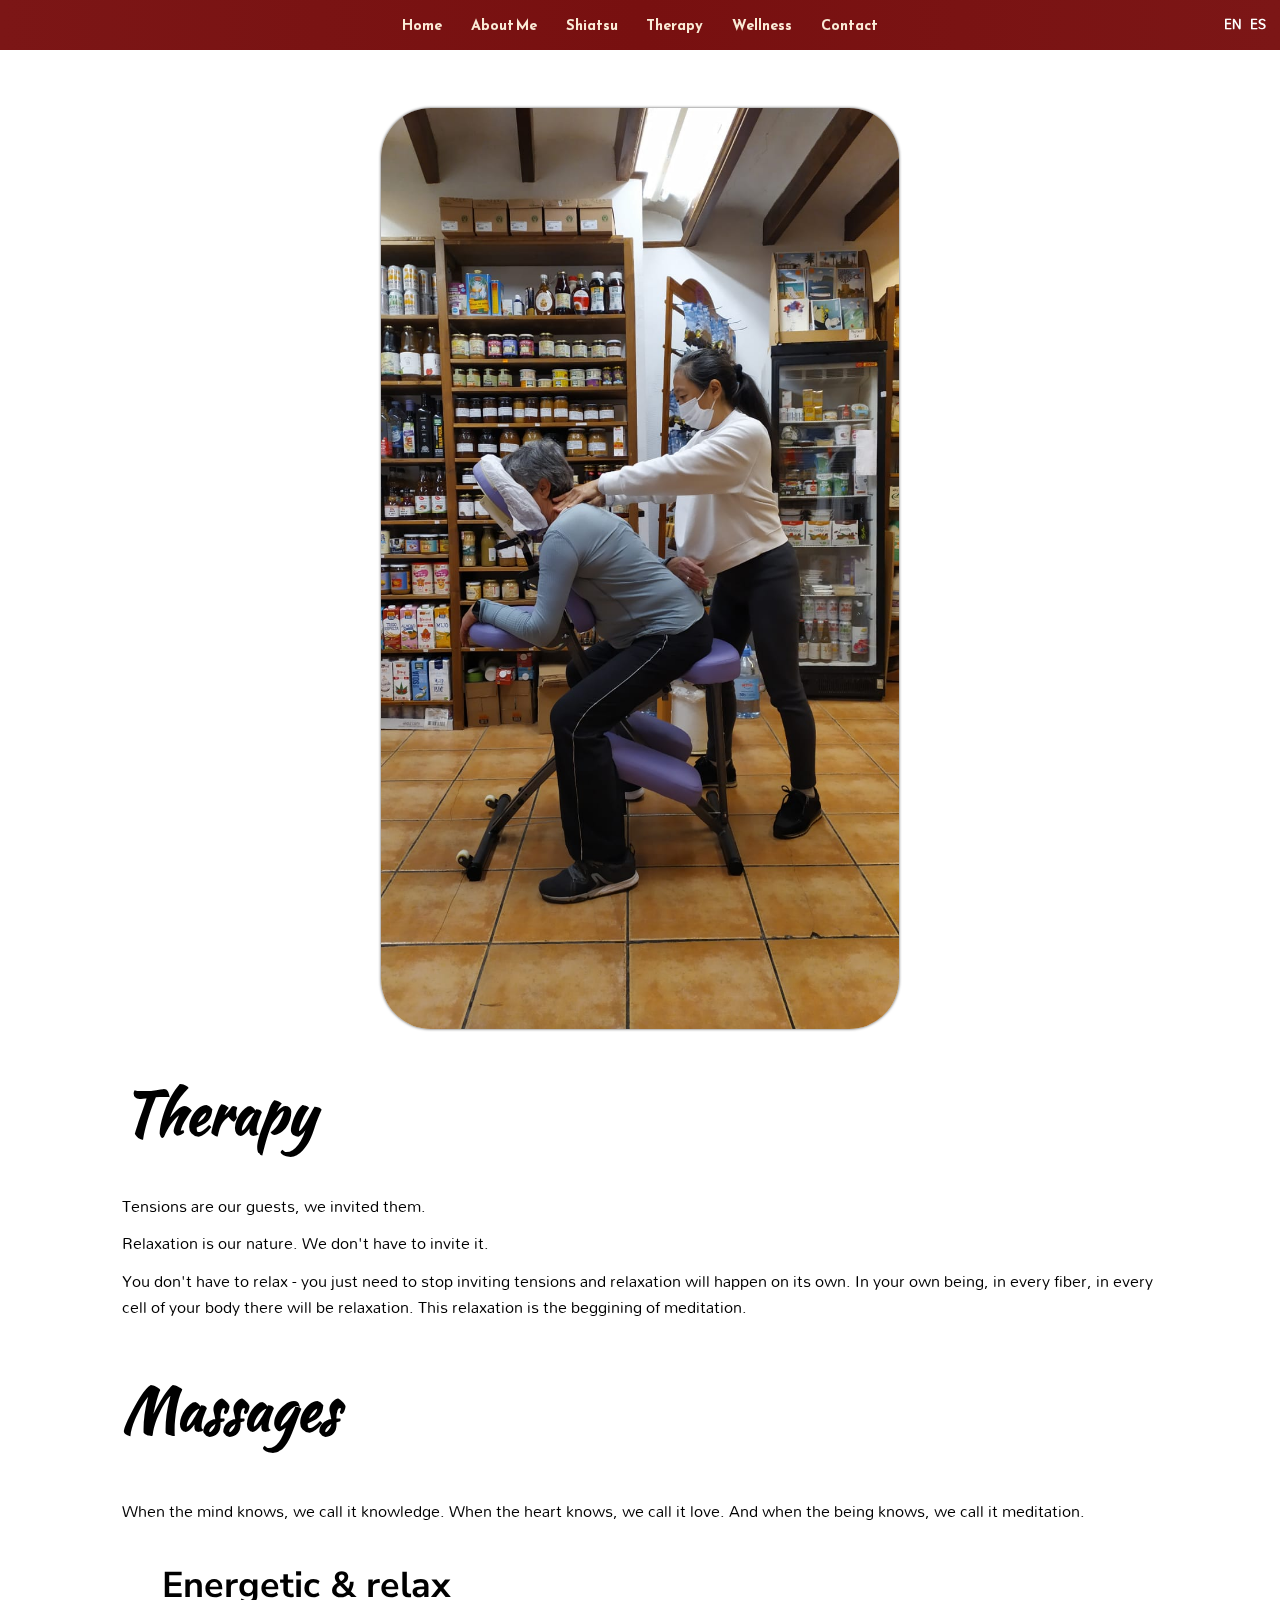
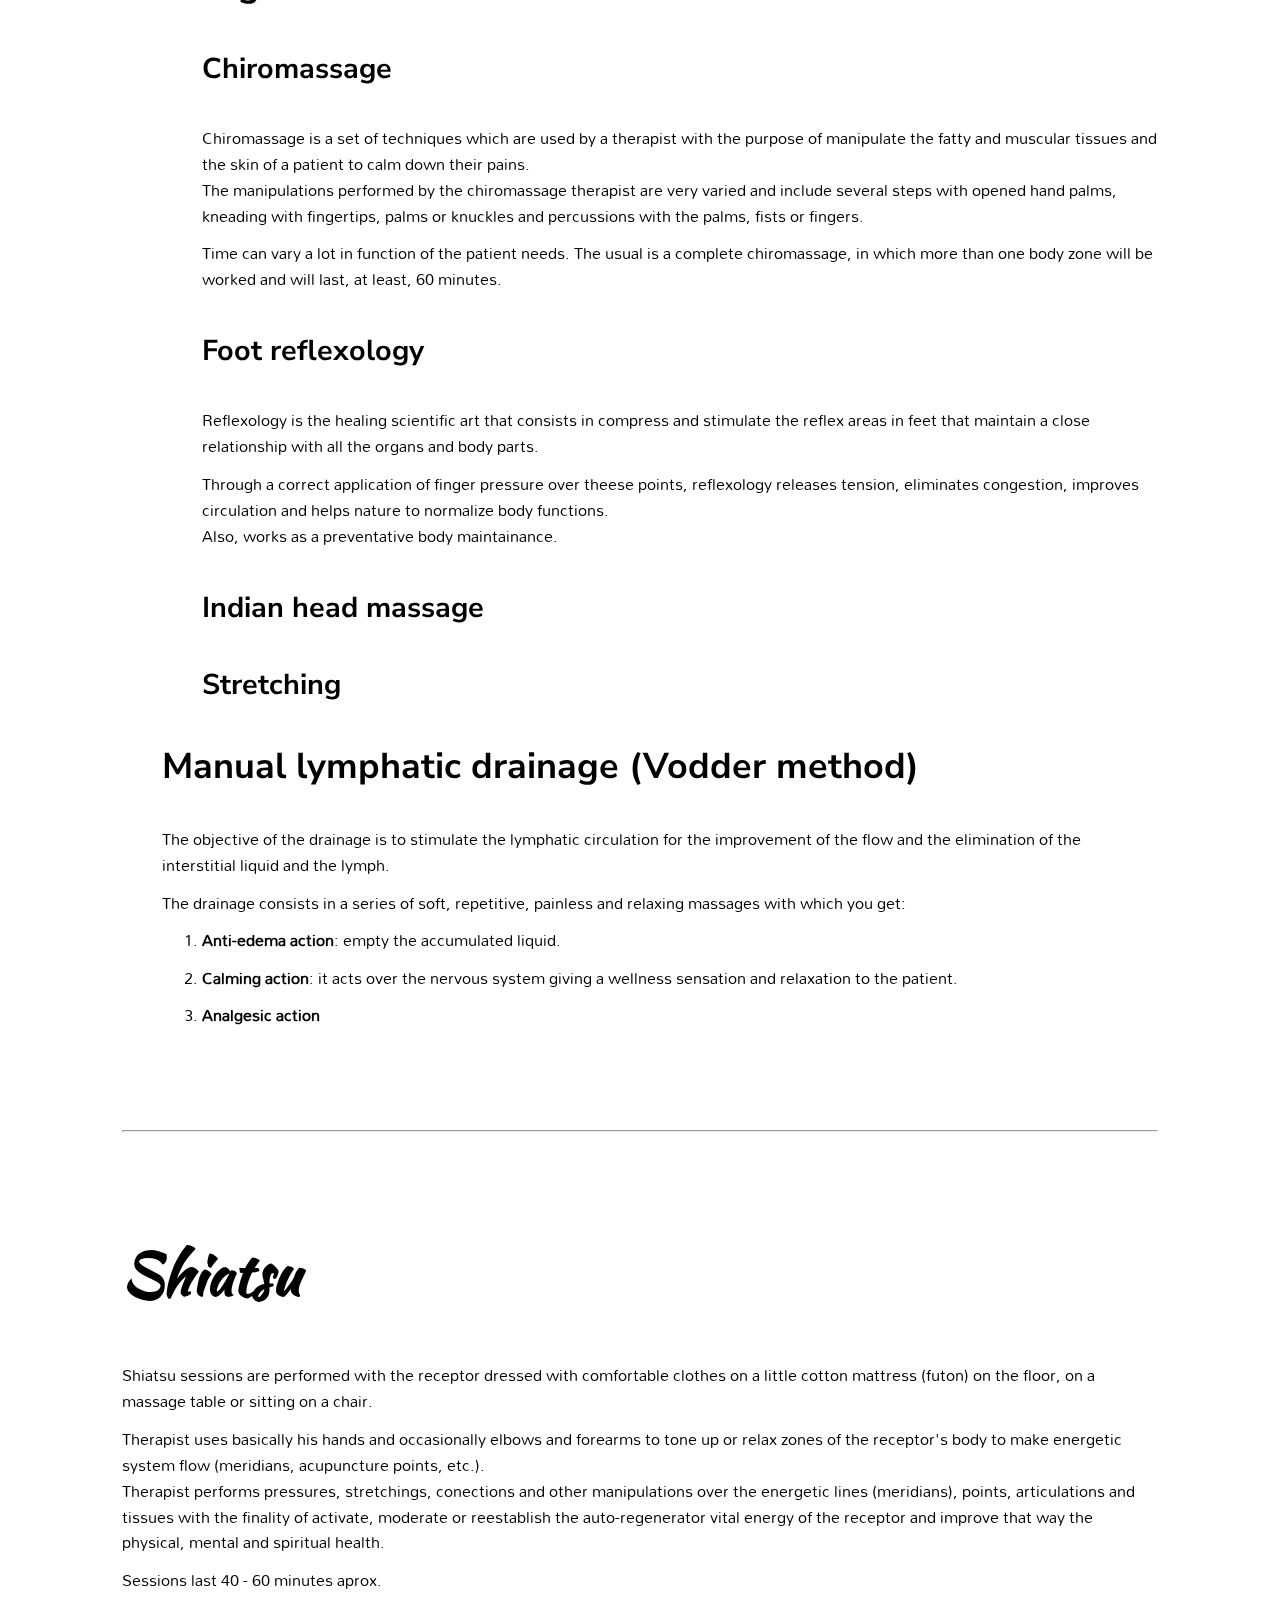
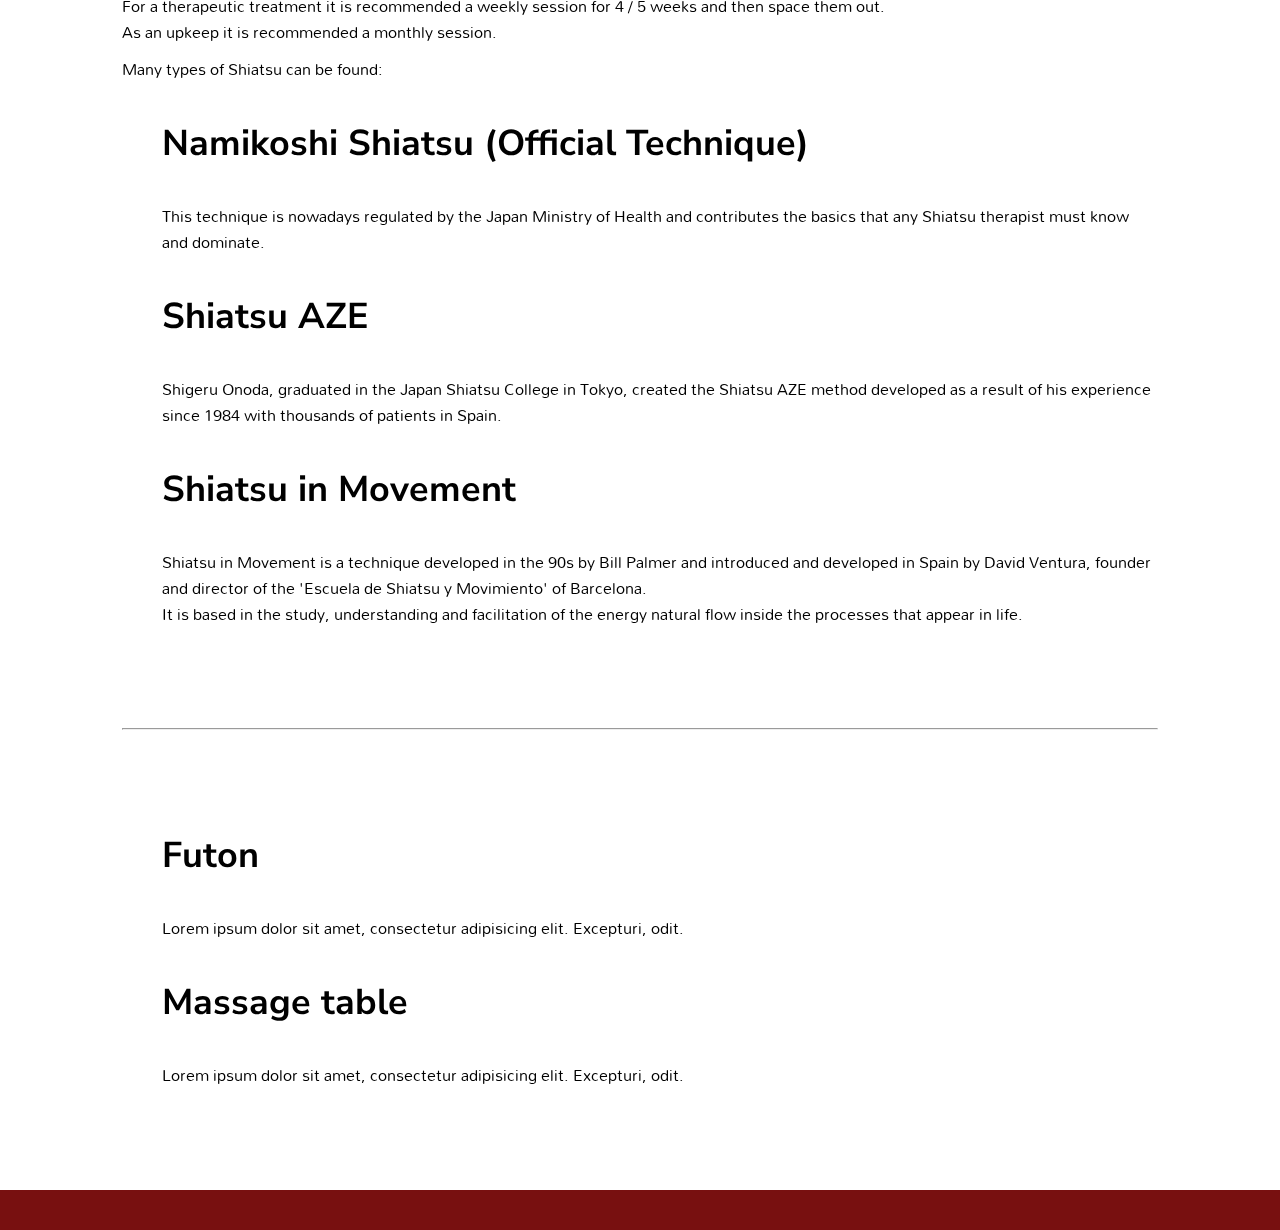
<file: therapy.html>
<!DOCTYPE html>
<html lang="en">
  <head>
    <meta charset="UTF-8" />
    <meta http-equiv="X-UA-Compatible" content="IE=edge" />
    <meta name="viewport" content="width=device-width, initial-scale=1.0" />
    <title>Ulhasa Kokorō - Shiatsu, massage & wellness</title>
    <link
      rel="stylesheet"
      href="https://fonts.googleapis.com/css2?family=Material+Symbols+Outlined:opsz,wght,FILL,GRAD@48,700,0,0"
    />
    <link rel="preconnect" href="https://fonts.googleapis.com" />
    <link rel="preconnect" href="https://fonts.gstatic.com" crossorigin />
    <link
      href="https://fonts.googleapis.com/css2?family=Kaushan+Script&family=Ma+Shan+Zheng&family=Mandali&family=Reem+Kufi:wght@400;500;600;700&family=Qwitcher+Grypen:wght@400;700&family=Nunito+Sans:ital,wght@0,400;0,700;1,400&display=swap"
      rel="stylesheet"
    />
    <link rel="stylesheet" href="style.css" />
    <script src="./js/language-helper.js" defer></script>
    <script src="./js/burguer-menu.js" defer></script>
  </head>
  <body>
    <a id="skip-to-main" href="#main-content">Skip to main content</a>
    <header class="flex">
      <nav id="main-nav">
        <ul class="flex">
          <li>
            <a
              href="index.html"
              class="nav-btn flex center"
              data-page="navigation"
              data-section="home"
              >Home</a
            >
          </li>
          <li>
            <a
              href="who-am-i.html"
              class="nav-btn flex center"
              data-page="navigation"
              data-section="about-me"
              >About Me</a
            >
          </li>
          <li>
            <a
              href="shiatsu.html"
              class="nav-btn flex center"
              data-page="navigation"
              data-section="shiatsu"
              >Shiatsu</a
            >
          </li>
          <li>
            <a
              href="#"
              class="nav-btn flex center"
              data-page="navigation"
              data-section="therapy"
              >Therapy</a
            >
          </li>
          <li>
            <a
              href="wellness.html"
              class="nav-btn flex center"
              data-page="navigation"
              data-section="wellness"
              >Wellness</a
            >
          </li>
          <li>
            <a
              href="index.html#contact"
              class="nav-btn flex center"
              data-page="navigation"
              data-section="contact"
              >Contact</a
            >
          </li>
        </ul>
      </nav>
      <div id="languages">
        <div class="lang section-text" data-language="en">EN</div>
        <div class="lang section-text" data-language="es">ES</div>
      </div>
      <div id="burguer-menu-icon" class="burguer-menu-icon">
        <div id="top" class="burguer-menu-line"></div>
        <div id="mid" class="burguer-menu-line"></div>
        <div id="bot" class="burguer-menu-line"></div>
      </div>
    </header>

    <main id="main-content">
      <img
        src="./assets/imgs/ulhasakokoromaroon.png"
        id="background-img"
        alt="Logo Ulhasa Kokorō"
      />
      <div id="to-top-btn" class="to-btn flex center">
        <span class="material-symbols-outlined"> arrow_upward </span>
      </div>
      <section id="who-am-i-extended" class="flex">
        <div class="section-content flex">
          <div class="card flex center">
            <img
              src="./assets/imgs/chair-massage.jpeg"
              alt="Ulhasa giving a chair massage session"
              class="section-img"
            />
            <div class="card-text-container">
              <h1
                class="section-title"
                data-page="therapy"
                data-section="title"
              >
                THERAPY
              </h1>
              <p class="section-text" data-page="therapy" data-section="p1">
                Tensions are our guests, we invited them.
              </p>
              <p class="section-text" data-page="therapy" data-section="p2">
                Relaxation is our nature. We don't have to invite it.
              </p>
              <p class="section-text" data-page="therapy" data-section="p3">
                You don't have to relax - you just need to stop inviting
                tensions and relaxation will happen on its own. In your own
                being, in every fiber, in every cell of your body there will be
                relaxation. This relaxation is the beggining of meditation.
              </p>
              <h2
                class="section-subtitle"
                data-page="therapy"
                data-section="massages"
                data-value="t1"
              >
                Massages
              </h2>
              <p
                class="section-text"
                data-page="therapy"
                data-section="massages"
                data-value="p1"
              >
                When the mind knows, we call it knowledge. When the heart knows,
                we call it love. And when the being knows, we call it
                meditation.
              </p>
              <ul>
                <li>
                  <h3
                    class="list-title"
                    data-page="therapy"
                    data-section="massages"
                    data-value="t2"
                  >
                    Energetic & relax
                  </h3>
                  <p
                    class="section-text"
                    data-page="therapy"
                    data-section="massages"
                    data-value="p2"
                  >
                    Lorem ipsum dolor sit amet consectetur adipisicing elit.
                    Sint, velit.
                  </p>
                  <ul>
                    <li>
                      <h4
                        class="list-subtitle"
                        data-page="therapy"
                        data-section="massages"
                        data-value="t3"
                      >
                        Chiromassage
                      </h4>
                      <p
                        class="section-text"
                        data-page="therapy"
                        data-section="massages"
                        data-value="p3.1"
                      >
                        Chiromassage is a set of techniques which are used by a
                        therapist with the purpose of manipulate the fatty and
                        muscular tissues and the skin of a patient to calm down
                        their pains.<br />
                        The manipulations performed by the chiromassage
                        therapist are very varied and include several steps with
                        opened hand palms, kneading with fingertips, palms or
                        knuckles and percussions with the palms, fists or
                        fingers.
                      </p>
                      <p
                        class="section-text"
                        data-page="therapy"
                        data-section="massages"
                        data-value="p3.2"
                      >
                        Time can vary a lot in function of the patient needs.
                        The usual is a complete chiromassage, in which more than
                        one body zone will be worked and will last, at least, 60
                        minutes.
                      </p>
                    </li>
                    <li>
                      <h4
                        class="list-subtitle"
                        data-page="therapy"
                        data-section="massages"
                        data-value="t4"
                      >
                        Foot reflexology
                      </h4>
                      <p
                        class="section-text"
                        data-page="therapy"
                        data-section="massages"
                        data-value="p4.1"
                      >
                        Reflexology is the healing scientific art that consists
                        in compress and stimulate the reflex areas in feet that
                        maintain a close relationship with all the organs and
                        body parts.
                      </p>
                      <p
                        class="section-text"
                        data-page="therapy"
                        data-section="massages"
                        data-value="p4.2"
                      >
                        Through a correct application of finger pressure over
                        theese points, reflexology releases tension, eliminates
                        congestion, improves circulation and helps nature to
                        normalize body functions.<br />
                        Also, works as a preventative body maintainance.
                      </p>
                    </li>
                    <li>
                      <h4
                        class="list-subtitle"
                        data-page="therapy"
                        data-section="massages"
                        data-value="t5"
                      >
                        Indian head massage
                      </h4>
                      <p
                        class="section-text"
                        data-page="therapy"
                        data-section="massages"
                        data-value="p5"
                      >
                        Lorem ipsum dolor sit amet consectetur adipisicing elit.
                        Sint, velit.
                      </p>
                    </li>
                    <li>
                      <h4
                        class="list-subtitle"
                        data-page="therapy"
                        data-section="massages"
                        data-value="t6"
                      >
                        Stretching
                      </h4>
                      <p
                        class="section-text"
                        data-page="therapy"
                        data-section="massages"
                        data-value="p6"
                      >
                        Lorem ipsum dolor sit amet consectetur adipisicing elit.
                        Sint, velit.
                      </p>
                    </li>
                  </ul>
                </li>
                <li>
                  <h3
                    class="list-title"
                    data-page="therapy"
                    data-section="massages"
                    data-value="t7"
                  >
                    Manual lymphatic drainage (Vodder method)
                  </h3>
                  <p
                    class="section-text"
                    data-page="therapy"
                    data-section="massages"
                    data-value="p7.1"
                  >
                    The objective of the drainage is to stimulate the lymphatic
                    circulation for the improvement of the flow and the
                    elimination of the interstitial liquid and the lymph.
                  </p>
                  <p
                    class="section-text"
                    data-page="therapy"
                    data-section="massages"
                    data-value="p7.2"
                  >
                    The drainage consists in a series of soft, repetitive,
                    painless and relaxing massages with which you get:
                  </p>
                  <ol>
                    <li
                      class="section-text"
                      data-page="therapy"
                      data-section="massages"
                      data-value="p7.3"
                    >
                      <strong>Anti-edema action</strong>: empty the accumulated
                      liquid.
                    </li>
                    <li
                      class="section-text"
                      data-page="therapy"
                      data-section="massages"
                      data-value="p7.4"
                    >
                      <strong>Calming action</strong>: it acts over the nervous
                      system giving a wellness sensation and relaxation to the
                      patient.
                    </li>
                    <li
                      class="section-text"
                      data-page="therapy"
                      data-section="massages"
                      data-value="p7.5"
                    >
                      <strong>Analgesic action</strong>
                    </li>
                  </ol>
                </li>
              </ul>
              <hr />
              <h2 class="section-subtitle">Shiatsu</h2>
              <p class="section-text">
                Shiatsu sessions are performed with the receptor dressed with
                comfortable clothes on a little cotton mattress (futon) on the
                floor, on a massage table or sitting on a chair.
              </p>
              <p class="section-text">
                Therapist uses basically his hands and occasionally elbows and
                forearms to tone up or relax zones of the receptor's body to
                make energetic system flow (meridians, acupuncture points,
                etc.).<br />
                Therapist performs pressures, stretchings, conections and other
                manipulations over the energetic lines (meridians), points,
                articulations and tissues with the finality of activate,
                moderate or reestablish the auto-regenerator vital energy of the
                receptor and improve that way the physical, mental and spiritual
                health.
              </p>
              <p class="section-text">
                Sessions last 40 - 60 minutes aprox.<br />
                For a therapeutic treatment it is recommended a weekly session
                for 4 / 5 weeks and then space them out.<br />
                As an upkeep it is recommended a monthly session.
              </p>
              <p class="section-text">Many types of Shiatsu can be found:</p>
              <ul>
                <li>
                  <h3 class="list-title">
                    Namikoshi Shiatsu (Official Technique)
                  </h3>
                  <p class="section-text">
                    This technique is nowadays regulated by the Japan Ministry
                    of Health and contributes the basics that any Shiatsu
                    therapist must know and dominate.
                  </p>
                </li>
                <li>
                  <h3 class="list-title">Shiatsu AZE</h3>
                  <p class="section-text">
                    Shigeru Onoda, graduated in the Japan Shiatsu College in
                    Tokyo, created the Shiatsu AZE method developed as a result
                    of his experience since 1984 with thousands of patients in
                    Spain.
                  </p>
                </li>
                <li>
                  <h3 class="list-title">Shiatsu in Movement</h3>
                  <p class="section-text">
                    Shiatsu in Movement is a technique developed in the 90s by
                    Bill Palmer and introduced and developed in Spain by David
                    Ventura, founder and director of the 'Escuela de Shiatsu y
                    Movimiento' of Barcelona.<br />
                    It is based in the study, understanding and facilitation of
                    the energy natural flow inside the processes that appear in
                    life.
                  </p>
                </li>
              </ul>
              <hr />
              <ul>
                <li>
                  <h3 class="list-title">Futon</h3>
                  <p class="section-text">
                    Lorem ipsum dolor sit amet, consectetur adipisicing elit.
                    Excepturi, odit.
                  </p>
                </li>
                <li>
                  <h3 class="list-title">Massage table</h3>
                  <p class="section-text">
                    Lorem ipsum dolor sit amet, consectetur adipisicing elit.
                    Excepturi, odit.
                  </p>
                </li>
              </ul>
            </div>
          </div>
        </div>
      </section>
    </main>
    <footer></footer>
  </body>
</html>
</file>
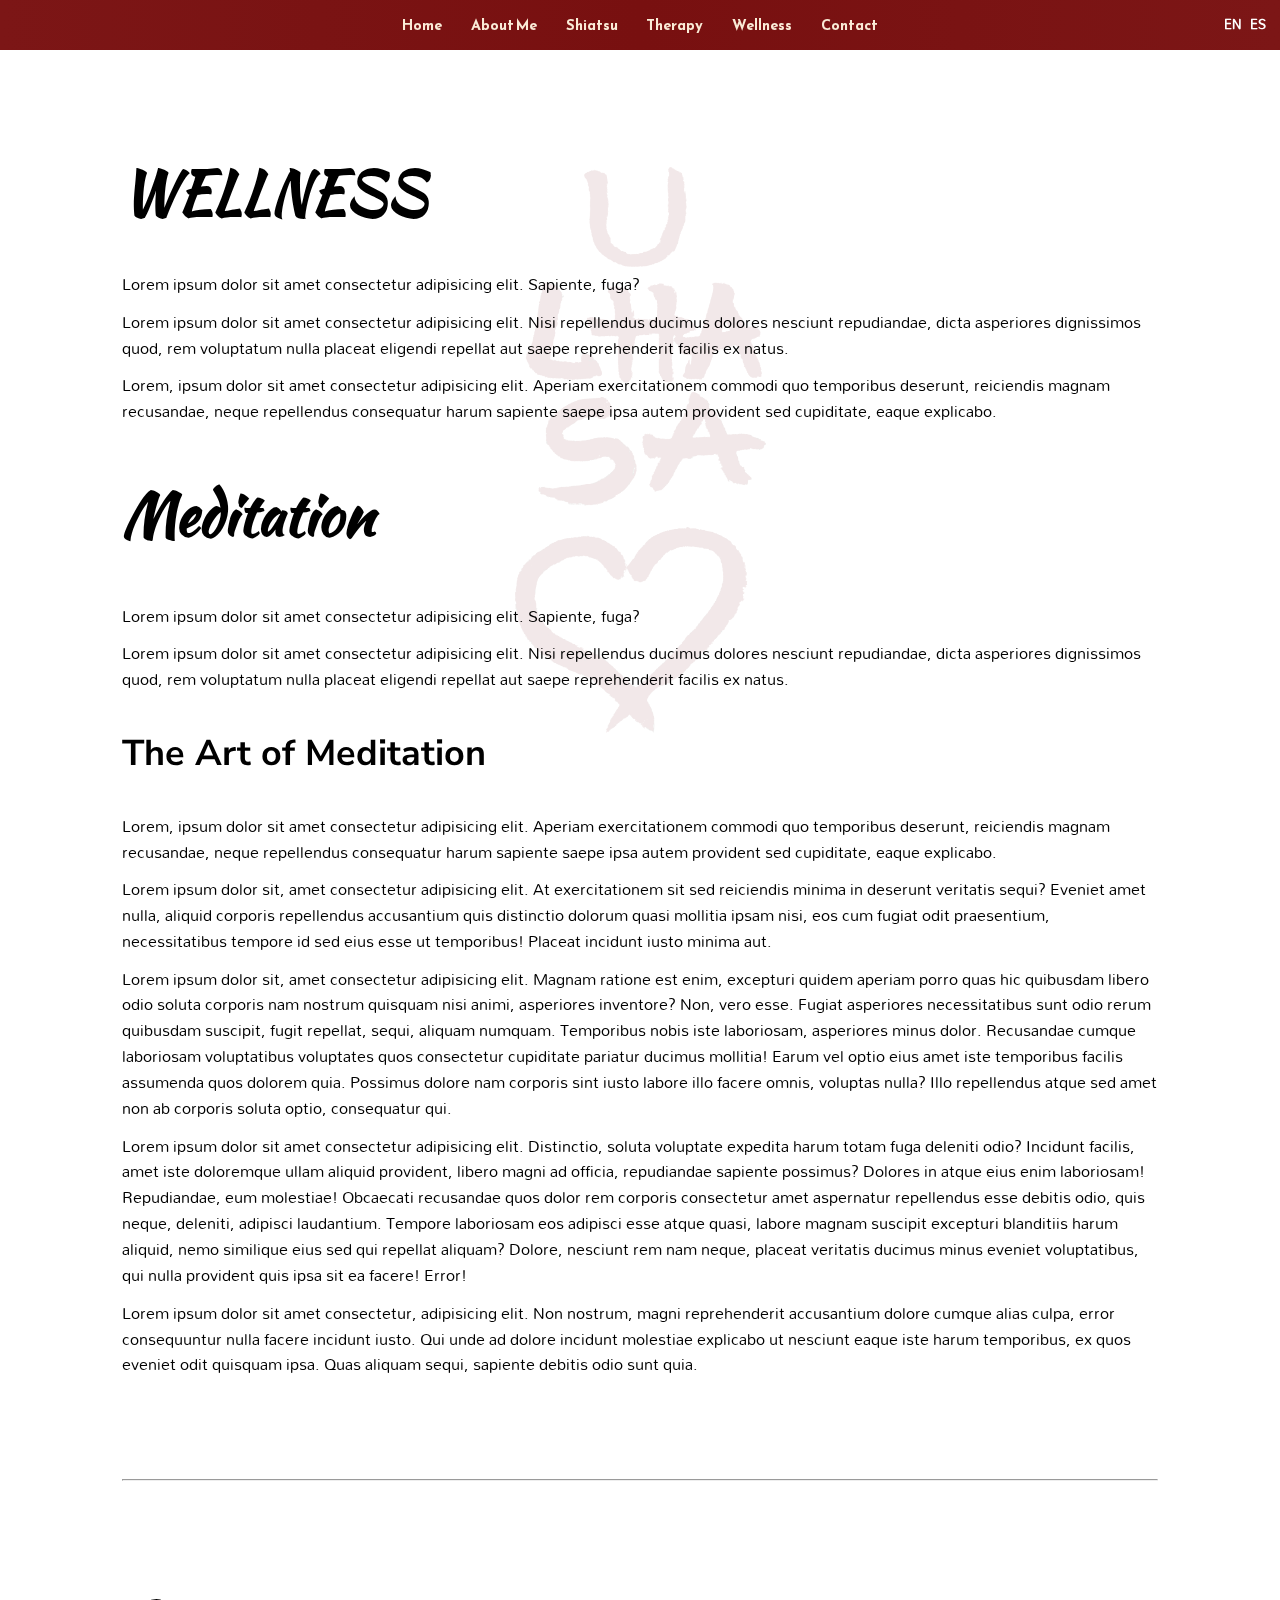
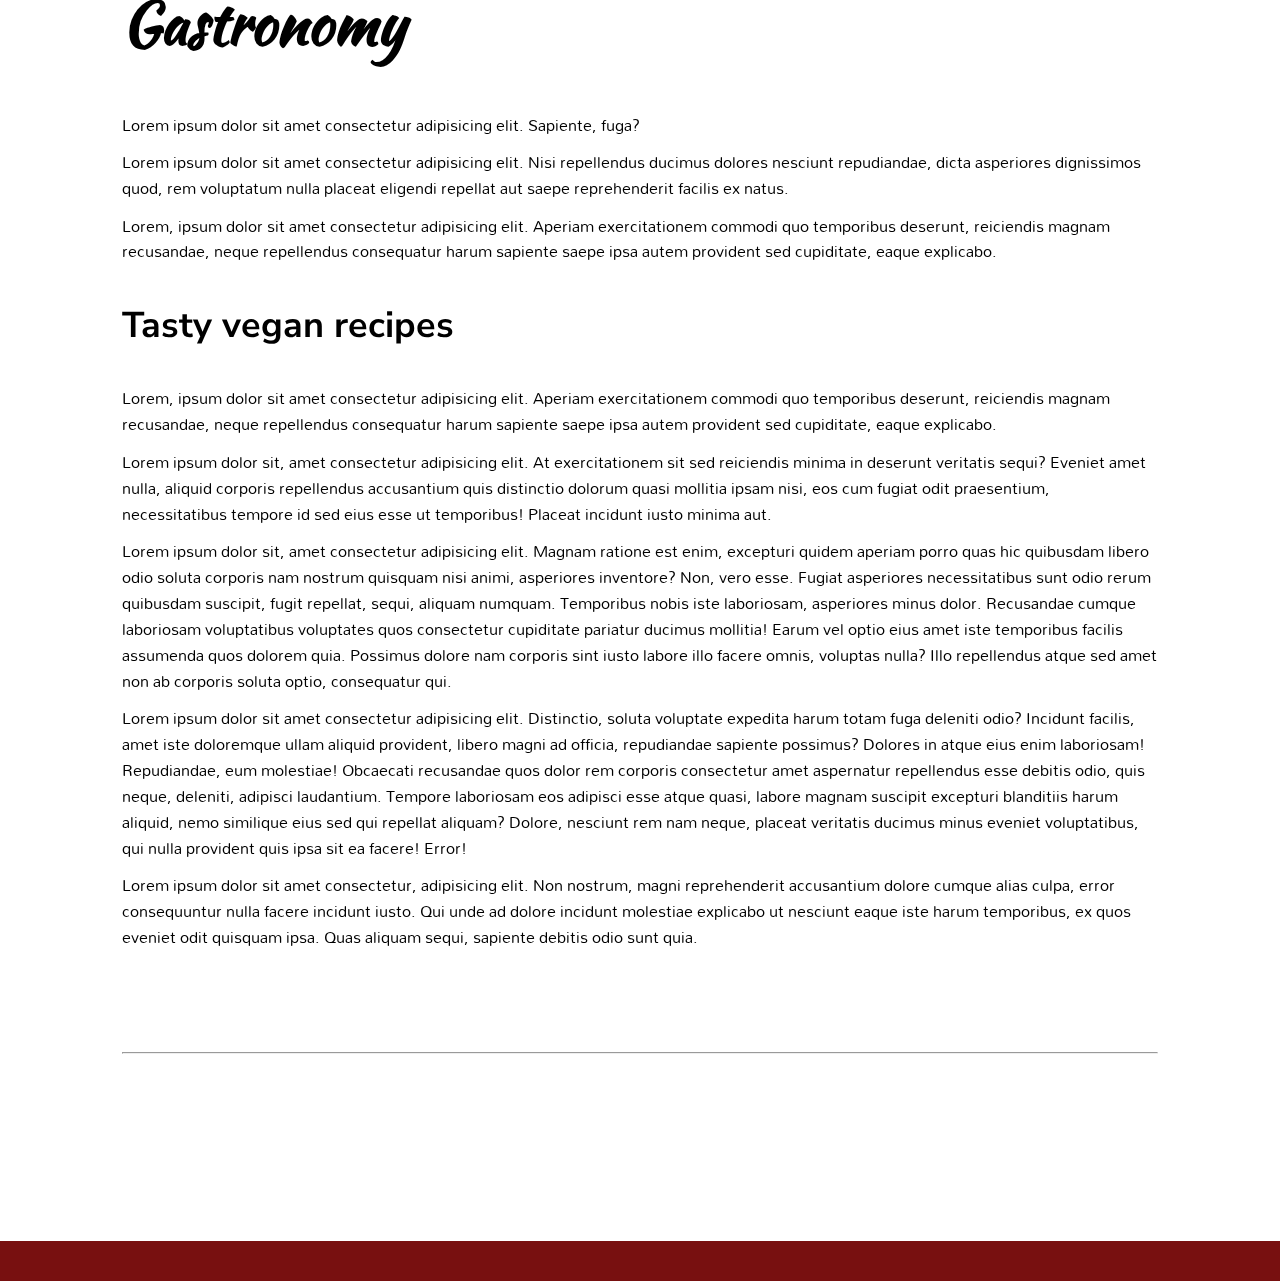
<file: wellness.html>
<!DOCTYPE html>
<html lang="en">
  <head>
    <meta charset="UTF-8" />
    <meta http-equiv="X-UA-Compatible" content="IE=edge" />
    <meta name="viewport" content="width=device-width, initial-scale=1.0" />
    <title>Ulhasa Kokorō - Shiatsu, massage & wellness</title>
    <link
      rel="stylesheet"
      href="https://fonts.googleapis.com/css2?family=Material+Symbols+Outlined:opsz,wght,FILL,GRAD@48,700,0,0"
    />
    <link rel="preconnect" href="https://fonts.googleapis.com" />
    <link rel="preconnect" href="https://fonts.gstatic.com" crossorigin />
    <link
      href="https://fonts.googleapis.com/css2?family=Kaushan+Script&family=Ma+Shan+Zheng&family=Mandali&family=Reem+Kufi:wght@400;500;600;700&family=Qwitcher+Grypen:wght@400;700&family=Nunito+Sans:ital,wght@0,400;0,700;1,400&display=swap"
      rel="stylesheet"
    />
    <link rel="stylesheet" href="style.css" />
    <script src="./js/language-helper.js" defer></script>
    <script src="./js/burguer-menu.js" defer></script>
  </head>
  <body>
    <a id="skip-to-main" href="#main-content">Skip to main content</a>
    <header class="flex">
      <nav id="main-nav">
        <ul class="flex">
          <li>
            <a
              href="index.html"
              class="nav-btn flex center"
              data-page="navigation"
              data-section="home"
              >Home</a
            >
          </li>
          <li>
            <a
              href="who-am-i.html"
              class="nav-btn flex center"
              data-page="navigation"
              data-section="about-me"
              >About Me</a
            >
          </li>
          <li>
            <a
              href="shiatsu.html"
              class="nav-btn flex center"
              data-page="navigation"
              data-section="shiatsu"
              >Shiatsu</a
            >
          </li>
          <li>
            <a
              href="therapy.html"
              class="nav-btn flex center"
              data-page="navigation"
              data-section="therapy"
              >Therapy</a
            >
          </li>
          <li>
            <a
              href="#"
              class="nav-btn flex center"
              data-page="navigation"
              data-section="wellness"
              >Wellness</a
            >
          </li>
          <li>
            <a
              href="index.html#contact"
              class="nav-btn flex center"
              data-page="navigation"
              data-section="contact"
              >Contact</a
            >
          </li>
        </ul>
      </nav>
      <div id="languages">
        <div class="lang section-text" data-language="en">EN</div>
        <div class="lang section-text" data-language="es">ES</div>
      </div>
      <div id="burguer-menu-icon" class="burguer-menu-icon">
        <div id="top" class="burguer-menu-line"></div>
        <div id="mid" class="burguer-menu-line"></div>
        <div id="bot" class="burguer-menu-line"></div>
      </div>
    </header>
    <main id="main-content">
      <img
        src="./assets/imgs/ulhasakokoromaroon.png"
        id="background-img"
        alt="Logo Ulhasa Kokorō"
      />
      <div id="to-top-btn" class="to-btn flex center">
        <span class="material-symbols-outlined"> arrow_upward </span>
      </div>
      <section id="who-am-i-extended" class="flex">
        <div class="section-content flex">
          <div class="card flex center">
            <div class="card-text-container">
              <h1 class="section-title">WELLNESS</h1>
              <p class="section-text">
                Lorem ipsum dolor sit amet consectetur adipisicing elit.
                Sapiente, fuga?
              </p>
              <p class="section-text">
                Lorem ipsum dolor sit amet consectetur adipisicing elit. Nisi
                repellendus ducimus dolores nesciunt repudiandae, dicta
                asperiores dignissimos quod, rem voluptatum nulla placeat
                eligendi repellat aut saepe reprehenderit facilis ex natus.
              </p>
              <p class="section-text">
                Lorem, ipsum dolor sit amet consectetur adipisicing elit.
                Aperiam exercitationem commodi quo temporibus deserunt,
                reiciendis magnam recusandae, neque repellendus consequatur
                harum sapiente saepe ipsa autem provident sed cupiditate, eaque
                explicabo.
              </p>
              <h2 class="section-subtitle">Meditation</h2>
              <p class="section-text">
                Lorem ipsum dolor sit amet consectetur adipisicing elit.
                Sapiente, fuga?
              </p>
              <p class="section-text">
                Lorem ipsum dolor sit amet consectetur adipisicing elit. Nisi
                repellendus ducimus dolores nesciunt repudiandae, dicta
                asperiores dignissimos quod, rem voluptatum nulla placeat
                eligendi repellat aut saepe reprehenderit facilis ex natus.
              </p>
              <h3 class="list-title">The Art of Meditation</h3>
              <p class="section-text">
                Lorem, ipsum dolor sit amet consectetur adipisicing elit.
                Aperiam exercitationem commodi quo temporibus deserunt,
                reiciendis magnam recusandae, neque repellendus consequatur
                harum sapiente saepe ipsa autem provident sed cupiditate, eaque
                explicabo.
              </p>
              <p class="section-text">
                Lorem ipsum dolor sit, amet consectetur adipisicing elit. At
                exercitationem sit sed reiciendis minima in deserunt veritatis
                sequi? Eveniet amet nulla, aliquid corporis repellendus
                accusantium quis distinctio dolorum quasi mollitia ipsam nisi,
                eos cum fugiat odit praesentium, necessitatibus tempore id sed
                eius esse ut temporibus! Placeat incidunt iusto minima aut.
              </p>
              <p class="section-text">
                Lorem ipsum dolor sit, amet consectetur adipisicing elit. Magnam
                ratione est enim, excepturi quidem aperiam porro quas hic
                quibusdam libero odio soluta corporis nam nostrum quisquam nisi
                animi, asperiores inventore? Non, vero esse. Fugiat asperiores
                necessitatibus sunt odio rerum quibusdam suscipit, fugit
                repellat, sequi, aliquam numquam. Temporibus nobis iste
                laboriosam, asperiores minus dolor. Recusandae cumque laboriosam
                voluptatibus voluptates quos consectetur cupiditate pariatur
                ducimus mollitia! Earum vel optio eius amet iste temporibus
                facilis assumenda quos dolorem quia. Possimus dolore nam
                corporis sint iusto labore illo facere omnis, voluptas nulla?
                Illo repellendus atque sed amet non ab corporis soluta optio,
                consequatur qui.
              </p>
              <p class="section-text">
                Lorem ipsum dolor sit amet consectetur adipisicing elit.
                Distinctio, soluta voluptate expedita harum totam fuga deleniti
                odio? Incidunt facilis, amet iste doloremque ullam aliquid
                provident, libero magni ad officia, repudiandae sapiente
                possimus? Dolores in atque eius enim laboriosam! Repudiandae,
                eum molestiae! Obcaecati recusandae quos dolor rem corporis
                consectetur amet aspernatur repellendus esse debitis odio, quis
                neque, deleniti, adipisci laudantium. Tempore laboriosam eos
                adipisci esse atque quasi, labore magnam suscipit excepturi
                blanditiis harum aliquid, nemo similique eius sed qui repellat
                aliquam? Dolore, nesciunt rem nam neque, placeat veritatis
                ducimus minus eveniet voluptatibus, qui nulla provident quis
                ipsa sit ea facere! Error!
              </p>
              <p class="section-text">
                Lorem ipsum dolor sit amet consectetur, adipisicing elit. Non
                nostrum, magni reprehenderit accusantium dolore cumque alias
                culpa, error consequuntur nulla facere incidunt iusto. Qui unde
                ad dolore incidunt molestiae explicabo ut nesciunt eaque iste
                harum temporibus, ex quos eveniet odit quisquam ipsa. Quas
                aliquam sequi, sapiente debitis odio sunt quia.
              </p>
              <hr />
              <h2 class="section-subtitle">Gastronomy</h2>
              <p class="section-text">
                Lorem ipsum dolor sit amet consectetur adipisicing elit.
                Sapiente, fuga?
              </p>
              <p class="section-text">
                Lorem ipsum dolor sit amet consectetur adipisicing elit. Nisi
                repellendus ducimus dolores nesciunt repudiandae, dicta
                asperiores dignissimos quod, rem voluptatum nulla placeat
                eligendi repellat aut saepe reprehenderit facilis ex natus.
              </p>
              <p class="section-text">
                Lorem, ipsum dolor sit amet consectetur adipisicing elit.
                Aperiam exercitationem commodi quo temporibus deserunt,
                reiciendis magnam recusandae, neque repellendus consequatur
                harum sapiente saepe ipsa autem provident sed cupiditate, eaque
                explicabo.
              </p>
              <h3 class="list-title">Tasty vegan recipes</h3>
              <p class="section-text">
                Lorem, ipsum dolor sit amet consectetur adipisicing elit.
                Aperiam exercitationem commodi quo temporibus deserunt,
                reiciendis magnam recusandae, neque repellendus consequatur
                harum sapiente saepe ipsa autem provident sed cupiditate, eaque
                explicabo.
              </p>
              <p class="section-text">
                Lorem ipsum dolor sit, amet consectetur adipisicing elit. At
                exercitationem sit sed reiciendis minima in deserunt veritatis
                sequi? Eveniet amet nulla, aliquid corporis repellendus
                accusantium quis distinctio dolorum quasi mollitia ipsam nisi,
                eos cum fugiat odit praesentium, necessitatibus tempore id sed
                eius esse ut temporibus! Placeat incidunt iusto minima aut.
              </p>
              <p class="section-text">
                Lorem ipsum dolor sit, amet consectetur adipisicing elit. Magnam
                ratione est enim, excepturi quidem aperiam porro quas hic
                quibusdam libero odio soluta corporis nam nostrum quisquam nisi
                animi, asperiores inventore? Non, vero esse. Fugiat asperiores
                necessitatibus sunt odio rerum quibusdam suscipit, fugit
                repellat, sequi, aliquam numquam. Temporibus nobis iste
                laboriosam, asperiores minus dolor. Recusandae cumque laboriosam
                voluptatibus voluptates quos consectetur cupiditate pariatur
                ducimus mollitia! Earum vel optio eius amet iste temporibus
                facilis assumenda quos dolorem quia. Possimus dolore nam
                corporis sint iusto labore illo facere omnis, voluptas nulla?
                Illo repellendus atque sed amet non ab corporis soluta optio,
                consequatur qui.
              </p>
              <p class="section-text">
                Lorem ipsum dolor sit amet consectetur adipisicing elit.
                Distinctio, soluta voluptate expedita harum totam fuga deleniti
                odio? Incidunt facilis, amet iste doloremque ullam aliquid
                provident, libero magni ad officia, repudiandae sapiente
                possimus? Dolores in atque eius enim laboriosam! Repudiandae,
                eum molestiae! Obcaecati recusandae quos dolor rem corporis
                consectetur amet aspernatur repellendus esse debitis odio, quis
                neque, deleniti, adipisci laudantium. Tempore laboriosam eos
                adipisci esse atque quasi, labore magnam suscipit excepturi
                blanditiis harum aliquid, nemo similique eius sed qui repellat
                aliquam? Dolore, nesciunt rem nam neque, placeat veritatis
                ducimus minus eveniet voluptatibus, qui nulla provident quis
                ipsa sit ea facere! Error!
              </p>
              <p class="section-text">
                Lorem ipsum dolor sit amet consectetur, adipisicing elit. Non
                nostrum, magni reprehenderit accusantium dolore cumque alias
                culpa, error consequuntur nulla facere incidunt iusto. Qui unde
                ad dolore incidunt molestiae explicabo ut nesciunt eaque iste
                harum temporibus, ex quos eveniet odit quisquam ipsa. Quas
                aliquam sequi, sapiente debitis odio sunt quia.
              </p>
              <hr />
            </div>
          </div>
        </div>
      </section>
    </main>
    <footer></footer>
  </body>
</html>
</file>
<file: style.css>
:root {
  --primary-color: rgb(124, 22, 22);
  --primary-color-lightest: rgb(255, 175, 175);
  --primary-color-lighter: rgb(175, 75, 75);
  --primary-color-darker: #781010;
  --primary-color-transparent: rgba(86, 11, 11, 0.5);
  --secondary-color-lighter: rgb(210, 226, 195);
}

* {
  box-sizing: border-box;
}

html {
  scroll-behavior: smooth;
  scroll-snap-type: y proximity;
}

body,
p {
  margin: 0;
}

body {
  position: relative;
  width: 100%;
  overflow-x: hidden;
  min-height: 100vh;
}

header {
  position: relative;
  z-index: 2;
  height: 50px;
  width: 100%;
  background-color: var(--primary-color);
  background-image: linear-gradient(
    to right,
    var(--primary-color),
    var(--primary-color-darker),
    var(--primary-color)
  );
  justify-content: center;
  align-items: center;
  overflow: hidden;
}

main {
  background-color: transparent;
}

p,
a {
  font-family: 'Mandali';
}

a {
  text-decoration: none;
}

a:hover {
  text-decoration: underline;
}

article {
  background-color: rgba(255, 255, 255, 0.373);
  max-width: 66vw;
  margin: 0 auto 50vh;
  padding-top: 5rem;
}

section {
  position: relative;
  justify-content: center;
  align-items: center;
}

blockquote p {
  font-family: 'Qwitcher Grypen', cursive; /* The Nautigal */
  font-size: 3rem;
}

footer {
  position: relative;
  bottom: 0;
  width: 100%;
  height: 40px;
  background-color: var(--primary-color-darker);
}

hr {
  margin: 7rem 0;
}

ul {
  list-style: none;
}

.section-observable {
  scroll-snap-align: center;
}

#main-nav {
  height: 50px;
}

#main-nav ul {
  margin: 0;
  padding: 0;
  height: 50px;
}

#main-nav li {
  height: 100%;
}

#languages {
  position: absolute;
  display: flex;
  align-items: center;
  right: 0;
  margin-right: 0.5rem;
}

#languages .lang {
  cursor: pointer;
  color: white;
  font-size: 0.9rem;
  font-weight: bold;
  margin-bottom: 0;
  margin-right: 0.5rem;
}

#languages .lang:hover {
  color: rgb(174, 156, 156);
}

#skip-to-main {
  position: absolute;
  top: 3px;
  left: -100%;
  background-color: antiquewhite;
  padding: 0.3rem;
  margin: 0;
  border-radius: 10px;
  transition: 0.3s;
}

#skip-to-main:focus {
  left: 3px;
}

#main-subnav {
  position: absolute;
  top: -50px;
  left: -12px;
  z-index: -1;
  padding: 0;
  height: 100%;
  transition: transform 0.3s ease-in-out;
  transform: scale(0);
  transform-origin: top;
  opacity: 0;
}

#main-subnav li {
  background-color: var(--primary-color-darker);
}

#li-subnav {
  position: relative;
}

#li-subnav:hover #main-subnav {
  top: 50px;
  transform: scale(1);
  opacity: 1;
}

.to-btn {
  position: fixed;
  z-index: 9;
  width: 50px;
  height: 50px;
  border-radius: 50%;
  cursor: default;
  transition: 0.3s;
  transform: scale(0.8);
}

#to-top-btn {
  bottom: 60px;
  right: 10px;
  background-color: var(--secondary-color-lighter);
  opacity: 0;
}

#to-next-btn {
  bottom: 10px;
  right: 10px;
  background-color: var(--primary-color-lighter);
}

.to-btn:hover {
  border: 1px solid var(--primary-color-darker);
  box-shadow: 0 0 5px black;
  transform: scale(1);
}

.flex {
  display: flex;
}

.center {
  justify-content: center;
  align-items: center;
}

.text-center {
  text-align: center;
}

.align-right {
  text-align: right;
}

.nav-btn {
  height: 100%;
  padding: 0 1rem;
  border: none;
  color: antiquewhite;
  font-size: 1rem;
  font-weight: bold;
  font-family: 'Reem Kufi';
  transition: 0.3s;
}

.nav-btn:hover {
  background-color: antiquewhite;
  color: var(--primary-color);
  text-decoration: none;
}

#background-img {
  height: 66vh;
  position: fixed;
  /* z-index: -1; */
  top: 50%;
  left: 50%;
  max-width: 100%;
  transform: translate(-50%, -50%);
  transition: opacity 2s;
  filter: brightness(1.5);
}

#landing-img {
  position: absolute;
  opacity: 0.6;
  display: none;
}

.landing-container {
  position: relative;
  flex-direction: column;
  min-height: calc(100vh - 50px);
  mix-blend-mode: hard-light;
  overflow: hidden;
}

.landing-content {
  text-align: center;
  transform: scale(0);
  transition: transform 3s;
}

.section-background {
  position: absolute;
  width: 100%;
  background-color: var(--primary-color-darker);
  mix-blend-mode: soft-light;
}

.section-background-content {
  width: 70vw;
  min-height: 70vh;
  background-color: antiquewhite;
  border-radius: 100px;
  backdrop-filter: brightness(60%);
}

.section-content {
  position: relative;
  z-index: 1;
  width: 70vw;
  min-height: 70vh;
  justify-content: space-around;
}

.card {
  position: relative;
  z-index: 1;
  background-color: rgba(255, 255, 255, 0.9);
  border-radius: 100px;
  padding: 4rem 8rem;
  flex-direction: column;
}

.section-title,
.section-subtitle,
.main-subtitle {
  font-family: 'Kaushan Script', Verdana, Geneva, Tahoma, sans-serif;
  transition: 0.3s;
}

.main-title,
.main-subtitle {
  transform: scale(1);
}

.main-subtitle {
  text-shadow: 0px 0px 5px white;
  transform: scale(1);
}

.main-title {
  text-shadow: 0px 0px 10px white;
  font-family: 'Kolker Brush';
  font-size: 15rem;
  font-weight: bold;
  margin: 0;
  color: #232323;
  transition: 0.3s;
}

.section-title,
.main-subtitle {
  font-size: 4rem;
  margin-top: 3rem;
}

.list-title,
.list-subtitle {
  font-family: 'Nunito Sans', 'Merriweather', serif;
  /* text-decoration: underline; */
  font-weight: 700;
}

.list-title {
  font-size: 2.5rem;
}

.list-subtitle {
  font-size: 2rem;
}

h2.section-subtitle {
  font-size: 4rem;
}

h3.section-subtitle {
  font-size: 3rem;
}

.card:hover .section-title,
.card:hover .section-subtitle {
  text-shadow: 5px 5px 10px rgb(179, 179, 179);
}

.section-img {
  max-width: 50%;
  max-height: 100%;
  border-radius: 100px;
  box-shadow: 0 0 3px rgb(73, 73, 73);
}

.ulhasa-img {
  max-width: 90%;
  max-height: 100%;
  margin: 3rem;
  border-radius: 100px;
  box-shadow: 0 0 3px rgb(73, 73, 73);
}

#polaroid {
  border-radius: 0;
  max-width: 60%;
}

.section-text {
  font-family: Mandali, Verdana, Geneva, Tahoma, sans-serif;
  font-size: 1.1rem;
  line-height: 1.8rem;
  margin-bottom: 0.8rem;
}

.keep-reading {
  display: inline-block;
  margin-top: 2rem;
  color: #333333;
}

.ulhasa-em {
  text-align: center;
  font-size: 3rem;
  margin-bottom: 5rem;
  font-style: italic;
  color: rgb(65, 65, 65);
}

.ulhasa-em strong {
  color: rgb(48, 48, 48);
}

.bottom-sticky-wrapper {
  position: relative;
  background-color: white;
  min-height: 500vh;
}

.section-break {
  position: absolute;
  overflow-x: hidden;
  top: 0;
  left: 0;
  width: 100%;
  height: 100vh;
}

.section-break-background {
  position: absolute;
  top: 0;
  left: 0;
  width: 100%;
  height: 100%;
}

.rocks-container {
  position: sticky;
  top: 0;
  object-fit: cover;
}

.rocks-content {
  position: relative;
  width: 100%;
  height: 100%;
}

.rocks-content > img {
  max-width: 100%;
}

.rocks-bottom {
  bottom: 5px;
}

.rocks-bottom::before {
  content: '';
  width: inherit;
  height: inherit;
  position: absolute;
  background: linear-gradient(to bottom, rgba(255, 255, 255, 0.1), white);
}

.rocks-bottom-white {
  position: absolute;
  top: 0;
  width: 100%;
  height: 100px;
  background: linear-gradient(
    to bottom,
    rgba(255, 255, 255, 0.831),
    rgba(255, 255, 255, 0)
  );
}

.bottom-wrapper-ending {
  position: absolute;
  top: 0;
  width: 100%;
  height: 100px;
  background: linear-gradient(to bottom, white, rgba(255, 255, 255, 0));
}

.section-break-card {
  min-height: 550px;
  position: relative;
  padding: 2rem;
  box-shadow: 1px 1px 10px black;
  background-color: antiquewhite;
  border-radius: 10px;
  text-align: center;
  font-size: 1.7rem;
  transition: transform 1.5s ease-out;
  opacity: 1;
}

.card-footer {
  flex-direction: column;
  width: 100%;
  align-items: center;
}

#tokujiro-img {
  border-radius: 10px;
}

.signature {
  margin-top: 1rem;
  font-size: 4rem;
}

#shiatsu .card {
  max-width: 100%;
  -webkit-transform: translate3d(0, 0, 0);
  z-index: 1;
}

#shiatsu .section-title {
  font-size: 5rem;
  margin: 1rem 0 2rem;
}

#shiatsu-kanji {
  float: right;
  height: 15rem;
}

#who-am-i-extended .card-img img {
  max-width: 800px;
  border-radius: 50px;
  margin-top: 7rem;
}

#shiatsu-kanjii {
  float: right;
  height: 25rem;
}

#whoAmI {
  position: relative;
  min-height: 100vh;
  -webkit-transform: translate3d(0, 0, 0);
}

#whoAmI-img {
  margin-right: 4rem;
}

#contact-section {
  min-height: calc(100vh - 40px);
  box-sizing: content-box;
}

#whoAmI-background {
  min-height: 100vh;
  backdrop-filter: brightness(60%);
}

article .section-content {
  min-height: 100%;
}

article section {
  margin: 15rem auto;
}

#whoAmI .card {
  flex-direction: row;
}

#whoAmI .section-title {
  font-size: 4rem;
}

.section-wrapper {
  position: relative;
  -webkit-transform: translate3d(0, 0, 0);
  z-index: 1;
}

#contact-background {
  position: absolute;
  background-color: transparent;
  min-height: 100%;
}

#contact {
  padding-bottom: 3rem;
}

#contact h1 {
  margin-bottom: 1rem;
}

@media screen and (max-width: 1475px) {
  html {
    font-size: 0.9rem;
  }

  .section-background {
    position: sticky;
    top: 0;
    left: 0;
  }

  .section-wrapper-scroll {
    height: 350vh;
  }

  .section-content {
    flex-direction: column;
    align-items: center;
    justify-content: start;
    width: 90vw;
  }

  .card {
    max-width: 100%;
    width: 100%;
    padding: 4rem 4rem 6rem;
    border-radius: 50px;
  }

  .section-img {
    border-radius: 50px;
  }

  #whoAmI-wrapper {
    min-height: 300vh;
  }

  #whoAmI-img {
    margin: 0;
  }

  #whoAmI .card {
    flex-direction: column;
  }

  .section-break-placeholder {
    position: relative;
    width: 100%;
    height: 50vh;
  }
}

@media screen and (max-width: 1100px) {
  #shiatsu-kanji {
    float: none;
    position: relative;
    left: 50%;
    transform: translateX(-50%);
    height: 10rem;
  }
}

@media screen and (max-width: 480px) {
  html {
    font-size: 0.7rem;
  }

  blockquote {
    margin: 0;
  }

  article {
    position: relative;
    top: 50vh;
    padding: 6rem 0;
    margin-bottom: -4px;
    background-color: transparent;
    border-radius: 20px;
    margin: 5rem auto;
  }

  blockquote > p {
    padding-top: 0.5rem;
    font-size: 2rem;
  }

  ul,
  li {
    margin: 0;
    padding: 0;
  }

  .to-btn {
    height: 30px;
    width: 30px;
  }

  #to-top-btn {
    bottom: 50px;
  }

  .section-observable {
    scroll-snap-align: start;
  }

  .main-title {
    font-size: 5rem;
  }

  .main-subtitle {
    font-size: 3rem;
  }

  .section-title {
    font-size: 4rem;
  }

  .section-subtitle {
    font-size: 3rem;
  }

  .section-img {
    float: none;
    max-width: 100%;
  }

  .signature {
    font-size: 3rem;
    margin-top: 0;
  }

  .rocks-bottom-white {
    height: 20px;
  }

  .card {
    max-width: 100%;
    padding: 1rem;
    text-align: center;
  }

  .section-break {
    align-items: end;
  }

  #shiatsu-card {
    z-index: 2;
    margin-bottom: 10rem;
  }

  article .card {
    margin: 10rem 0;
    background-color: rgba(255, 255, 255, 0.373);
  }

  #shiatsu .card {
    padding: 1rem;
  }

  #shiatsu {
    text-align: center;
  }

  #shiatsu-kanji {
    float: none;
    position: relative;
    left: 0;
    transform: translateX(0);
    margin: 0 auto;
  }

  #shiatsu-kanjii {
    float: unset;
  }

  #contact-section {
    height: 100%;
  }

  #contact-background {
    height: 100vh;
  }

  .bottom-sticky-wrapper {
    min-height: 700vh;
  }
  /* mobile burguer menu */
  header > nav,
  header > #languages {
    display: none;
  }

  header > .burguer-menu-icon {
    position: absolute;
    right: 10px;
    top: 10px;
    display: flex;
    flex-direction: column;
    justify-content: space-around;
    height: 30px;
    width: 30px;
    margin-right: 15px;
  }

  header > .burguer-menu-icon * {
    transition: transform 0.3s ease-in-out;
  }

  .burguer-menu-line {
    height: 2px;
    background-color: white;
  }

  /* mobile burguer menu expanded */
  body.mobile-menu-expanded header > nav,
  body.mobile-menu-expanded header > #languages {
    display: flex;
  }

  body.mobile-menu-expanded {
    overflow: hidden;
  }

  body.mobile-menu-expanded header {
    position: fixed;
    height: 100dvh;
    flex-direction: column;
    z-index: 10;
  }

  body.mobile-menu-expanded header > nav > ul {
    flex-direction: column;
  }

  body.mobile-menu-expanded #languages {
    position: relative;
    border-top: solid 1px white;
    margin-right: 0;
    margin-top: 1.5rem;
    padding-top: 1rem;
  }

  body.mobile-menu-expanded #languages > div {
    font-size: 1.3rem;
    margin: 1.5rem;
  }

  body.mobile-menu-expanded .nav-btn {
    font-size: 1.5rem;
  }

  body.mobile-menu-expanded #main-nav {
    height: 70%;
  }
  body.mobile-menu-expanded #main-nav > ul {
    height: 100%;
  }
}
</file>
